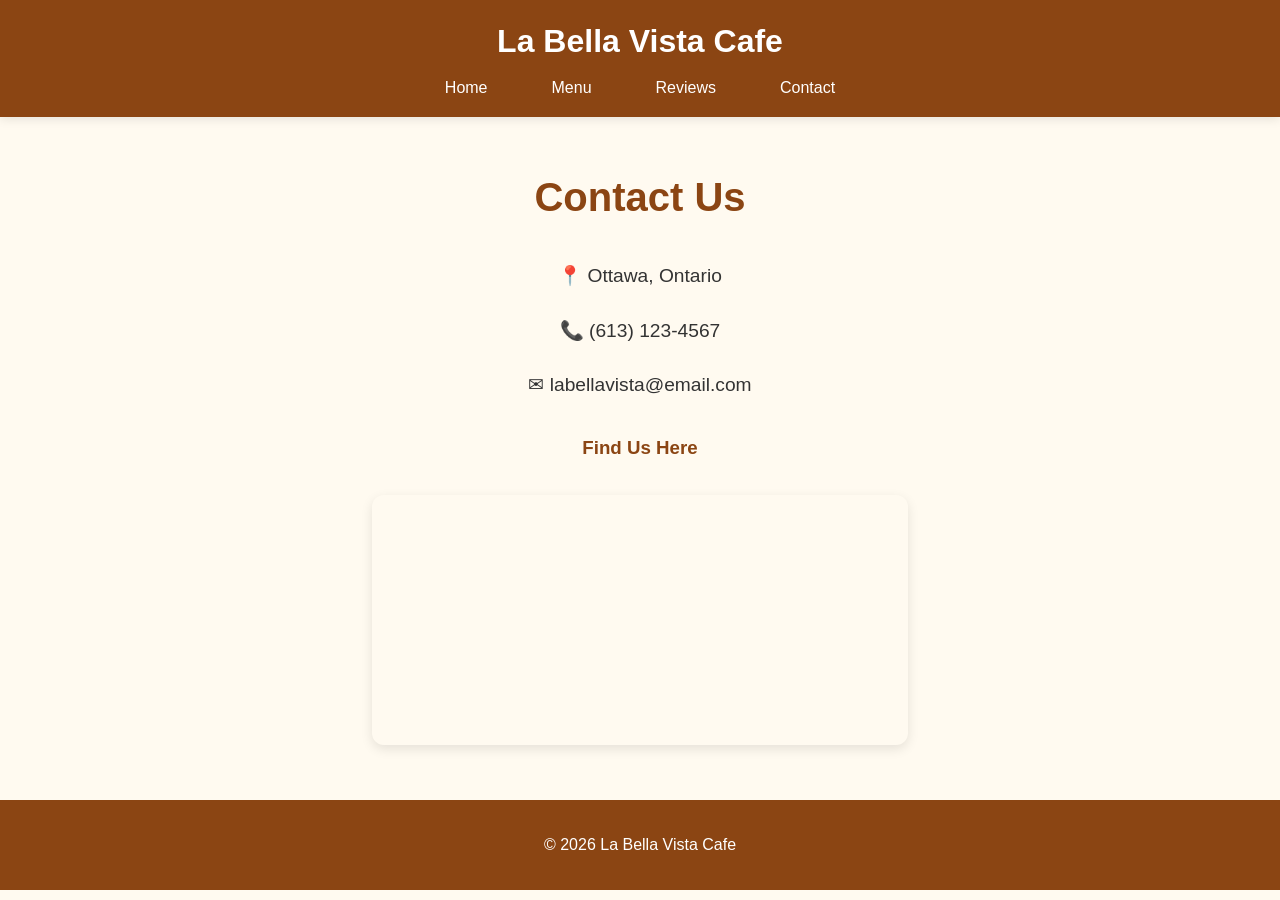
<file: contact.html>
<!DOCTYPE html>
<html lang="en">
<head>
<meta charset="UTF-8">
<meta name="viewport" content="width=device-width, initial-scale=1.0">
<title>La Bella Vista Cafe - Contact</title>
<link rel="stylesheet" href="style.css">
</head>

<body>
<header>
<h1>La Bella Vista Cafe</h1>
<nav>
<ul>
<li><a href="index.html">Home</a></li>
<li><a href="menu.html">Menu</a></li>
<li><a href="reviews.html">Reviews</a></li>
<li><a href="contact.html">Contact</a></li>
</ul>
</nav>
</header>

<section class="contact">
<h2>Contact Us</h2>
<p>📍 Ottawa, Ontario</p>
<p>📞 (613) 123-4567</p>
<p>✉ labellavista@email.com</p>

<h3>Find Us Here</h3>
<iframe
src="https://www.google.com/maps?q=Ottawa&output=embed"
width="300"
height="200"
style="border:0;">
</iframe>
</section>

<footer>
<p>© 2026 La Bella Vista Cafe</p>
</footer>
</body>
</html>
</file>
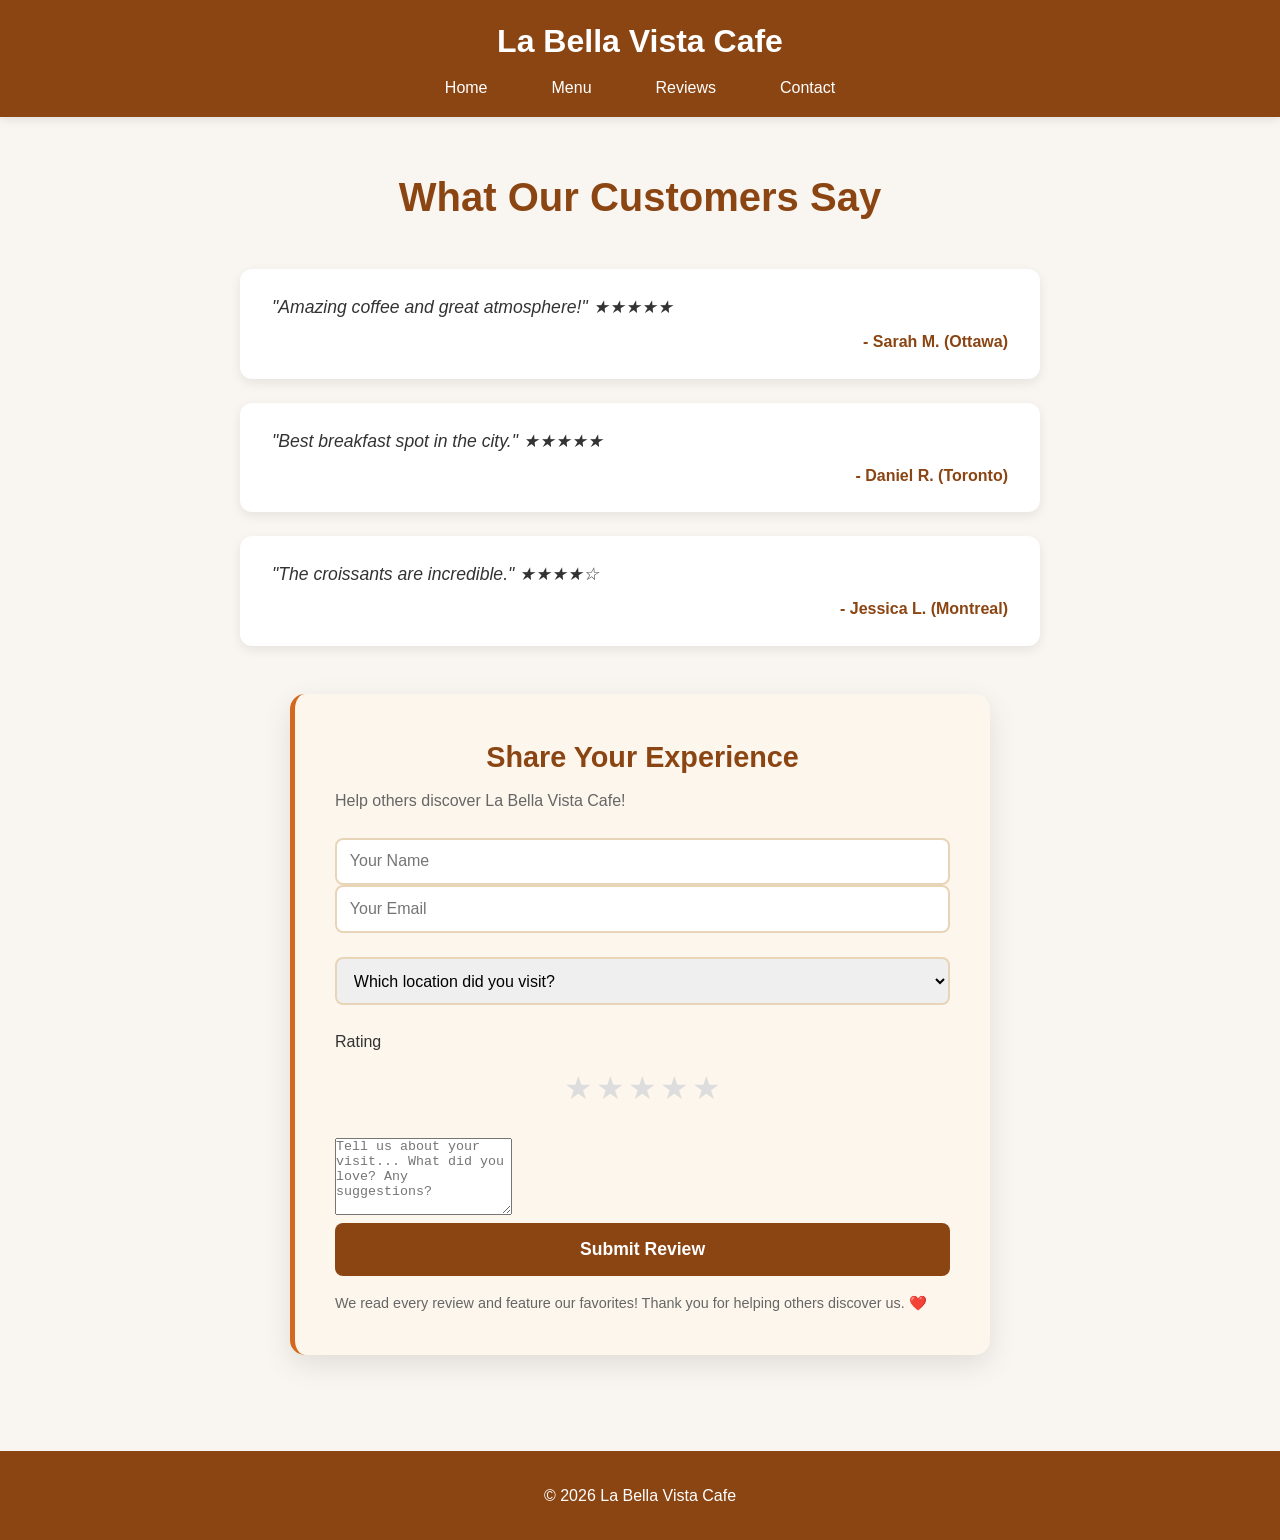
<file: reviews.html>
<!DOCTYPE html>
<html lang="en">
<head>
<meta charset="UTF-8">
<meta name="viewport" content="width=device-width, initial-scale=1.0">
<title>La Bella Vista Cafe - Reviews</title>
<link rel="stylesheet" href="style.css">
</head>

<body>
<header>
<h1>La Bella Vista Cafe</h1>
<nav>
<ul>
<li><a href="index.html">Home</a></li>
<li><a href="menu.html">Menu</a></li>
<li><a href="reviews.html">Reviews</a></li>
<li><a href="contact.html">Contact</a></li>
</ul>
</nav>
</header>

<section class="reviews">
<h2>What Our Customers Say</h2>

<div class="review-container">
  <div class="review">
    <p>"Amazing coffee and great atmosphere!" ★★★★★</p>
    <h4>- Sarah M. (Ottawa)</h4>
  </div>

  <div class="review">
    <p>"Best breakfast spot in the city." ★★★★★</p>
    <h4>- Daniel R. (Toronto)</h4>
  </div>

  <div class="review">
    <p>"The croissants are incredible." ★★★★☆</p>
    <h4>- Jessica L. (Montreal)</h4>
  </div>
</div>

<!-- NEW REVIEW FORM - WORKS ON GITHUB PAGES -->
<div class="review-form-container">
  <h3>Share Your Experience</h3>
  <p style="color:#666; margin-bottom:1.5rem;">Help others discover La Bella Vista Cafe!</p>
  
  <form action="https://formsubmit.co/your-email@yourdomain.com" method="POST">
    <!-- Hidden fields for organization -->
    <input type="hidden" name="_subject" value="New Customer Review - La Bella Vista Cafe">
    <input type="hidden" name="_next" value="https://jacobestephan.github.io/labellavista/reviews.html">
    <input type="hidden" name="_captcha" value="false">
    
    <div class="form-group">
      <input type="text" name="name" placeholder="Your Name" required>
      <input type="email" name="_replyto" placeholder="Your Email" required>
    </div>
    
    <div class="form-group">
      <select name="location" required>
        <option value="">Which location did you visit?</option>
        <option value="Ottawa">Ottawa</option>
        <option value="Montreal">Montreal</option>
        <option value="Toronto">Toronto</option>
      </select>
    </div>
    
    <div class="form-group">
      <label>Rating</label>
      <div class="stars">
        <input type="radio" id="star5" name="rating" value="5" required><label for="star5">★</label>
        <input type="radio" id="star4" name="rating" value="4"><label for="star4">★</label>
        <input type="radio" id="star3" name="rating" value="3"><label for="star3">★</label>
        <input type="radio" id="star2" name="rating" value="2"><label for="star2">★</label>
        <input type="radio" id="star1" name="rating" value="1"><label for="star1">★</label>
      </div>
    </div>
    
    <textarea name="message" placeholder="Tell us about your visit... What did you love? Any suggestions?" rows="5" required></textarea>
    
    <button type="submit">Submit Review</button>
  </form>
  
  <p style="font-size:0.9rem; color:#666; margin-top:1rem;">
    We read every review and feature our favorites! 
    Thank you for helping others discover us. ❤️
  </p>
</div>

</section>

<footer>
<p>© 2026 La Bella Vista Cafe</p>
</footer>

<style>
/* REVIEW FORM STYLES */
.review-form-container {
  background: #FDF6EC;
  padding: 2.5rem;
  border-radius: 15px;
  margin: 3rem 2rem;
  max-width: 700px;
  margin-left: auto;
  margin-right: auto;
  box-shadow: 0 10px 30px rgba(0,0,0,0.1);
  border-left: 5px solid #D2691E;
}

.review-form-container h3 {
  color: #8B4513;
  text-align: center;
  margin-bottom: 0.5rem;
  font-size: 1.8rem;
}

.form-group {
  margin-bottom: 1.5rem;
}

.form-group input, .form-group select, .form-group textarea {
  width: 100%;
  padding: 0.8rem;
  border: 2px solid #e8d5b7;
  border-radius: 8px;
  font-size: 1rem;
  transition: border-color 0.3s;
}

.form-group input:focus, .form-group select:focus, .form-group textarea:focus {
  outline: none;
  border-color: #D2691E;
}

.stars {
  display: flex;
  justify-content: center;
  gap: 0.2rem;
  margin-top: 0.5rem;
}

.stars input {
  display: none;
}

.stars label {
  font-size: 2rem;
  color: #ddd;
  cursor: pointer;
  transition: color 0.3s;
}

.stars input:checked ~ label,
.stars label:hover,
.stars label:hover ~ label {
  color: #D2691E;
}

button[type="submit"] {
  background: #8B4513;
  color: white;
  padding: 1rem 2.5rem;
  border: none;
  border-radius: 8px;
  font-size: 1.1rem;
  font-weight: 600;
  cursor: pointer;
  width: 100%;
  transition: background 0.3s;
}

button[type="submit"]:hover {
  background: #A0522D;
}

@media (max-width: 768px) {
  .review-form-container {
    margin: 2rem 1rem;
    padding: 2rem;
  }
}
</style>

<script>
/* FORM SUCCESS MESSAGE */
window.addEventListener('load', function() {
  // Check if form was just submitted successfully
  const urlParams = new URLSearchParams(window.location.search);
  if (urlParams.get('_formsubmited') === 'true') {
    alert('Thank you! Your review has been submitted. We\'ll feature it soon!');
  }
});
</script>
</body>
</html>
</file>
<file: style.css>
/* COMPLETE LA BELLA VISTA CAFE - ALL PAGES */
* {
  margin: 0;
  padding: 0;
  box-sizing: border-box;
}

body {
  font-family: -apple-system, BlinkMacSystemFont, 'Segoe UI', Roboto, sans-serif;
  line-height: 1.6;
  color: #333;
  background-color: #fffaf0;
}

/* Header - All Pages */
header {
  background: #8B4513;
  color: white;
  padding: 1rem 0;
  position: sticky;
  top: 0;
  z-index: 100;
  box-shadow: 0 2px 10px rgba(0,0,0,0.1);
}

header h1 {
  text-align: center;
  font-size: 2rem;
  margin-bottom: 0.5rem;
}

nav ul {
  list-style: none;
  display: flex;
  justify-content: center;
  gap: 2rem;
}

nav a {
  color: white;
  text-decoration: none;
  padding: 0.5rem 1rem;
  border-radius: 5px;
  transition: background 0.3s;
}

nav a:hover {
  background: rgba(255,255,255,0.2);
}

/* HOME PAGE */
.home {
  max-width: 1000px;
  margin: 2rem auto;
  padding: 0 1rem;
  text-align: center;
}

.cafe-photo img {
  width: 100%;
  height: 400px;
  object-fit: cover;
  border-radius: 15px;
  box-shadow: 0 10px 30px rgba(0,0,0,0.2);
}

.welcome h1 {
  color: #8B4513;
  font-size: 3rem;
  margin: 2rem 0 1rem;
  font-weight: 300;
}

.welcome p {
  font-size: 1.3rem;
  color: #666;
  line-height: 1.6;
}

/* MENU PAGE */
.menu {
  padding: 3rem 2rem;
  max-width: 1200px;
  margin: 0 auto;
}

.menu h2 {
  text-align: center;
  font-size: 2.5rem;
  margin-bottom: 2.5rem;
  color: #8B4513;
}

.menu-container {
  display: grid;
  grid-template-columns: repeat(auto-fit, minmax(250px, 1fr));
  gap: 1.5rem;
}

.item {
  background: white;
  border-radius: 12px;
  padding: 1.5rem;
  text-align: center;
  box-shadow: 0 4px 12px rgba(0,0,0,0.08);
  border: 1px solid #f0f0f0;
  transition: transform 0.3s;
  cursor: pointer;
}

.item:hover {
  transform: translateY(-5px);
}

.item img {
  width: 100%;
  height: 180px;
  object-fit: cover;
  border-radius: 8px;
  margin-bottom: 1rem;
}

.item h3 {
  font-size: 1.3rem;
  margin-bottom: 0.5rem;
  color: #8B4513;
}

.item p {
  font-size: 1.4rem;
  font-weight: bold;
  color: #D2691E;
}

/* REVIEWS PAGE */
.reviews {
  padding: 3rem 2rem;
  background: #f9f5f0;
}

.reviews h2 {
  text-align: center;
  font-size: 2.5rem;
  margin-bottom: 2.5rem;
  color: #8B4513;
}

.review-container {
  max-width: 800px;
  margin: 0 auto;
  display: flex;
  flex-direction: column;
  gap: 1.5rem;
}

.review {
  background: white;
  padding: 1.5rem 2rem;
  border-radius: 12px;
  box-shadow: 0 4px 12px rgba(0,0,0,0.08);
}

.review p {
  font-style: italic;
  margin-bottom: 0.5rem;
  font-size: 1.1rem;
}

.review h4 {
  text-align: right;
  color: #8B4513;
  font-weight: 600;
}

/* CONTACT PAGE */
.contact {
  padding: 3rem 2rem;
  max-width: 600px;
  margin: 0 auto;
  text-align: center;
}

.contact h2 {
  font-size: 2.5rem;
  margin-bottom: 2rem;
  color: #8B4513;
}

.contact p {
  font-size: 1.2rem;
  margin: 1.5rem 0;
}

.contact h3 {
  margin: 2rem 0 1rem;
  color: #8B4513;
}

.contact iframe {
  width: 100%;
  height: 250px;
  border-radius: 12px;
  border: none;
  box-shadow: 0 4px 12px rgba(0,0,0,0.1);
  margin-top: 1rem;
}

/* FOOTER - All Pages */
footer {
  background: #8B4513;
  color: white;
  text-align: center;
  padding: 2rem;
}

/* MOBILE RESPONSIVE */
@media (max-width: 768px) {
  nav ul {
    flex-direction: column;
    gap: 0.5rem;
    padding: 0 1rem;
  }
  
  .home, .menu, .reviews, .contact {
    padding: 2rem 1rem;
  }
  
  .home h1, .menu h2, .reviews h2, .contact h2 {
    font-size: 2rem;
  }
  
  .cafe-photo img {
    height: 250px;
  }
  
  .menu-container {
    grid-template-columns: 1fr;
  }
}
</file>
